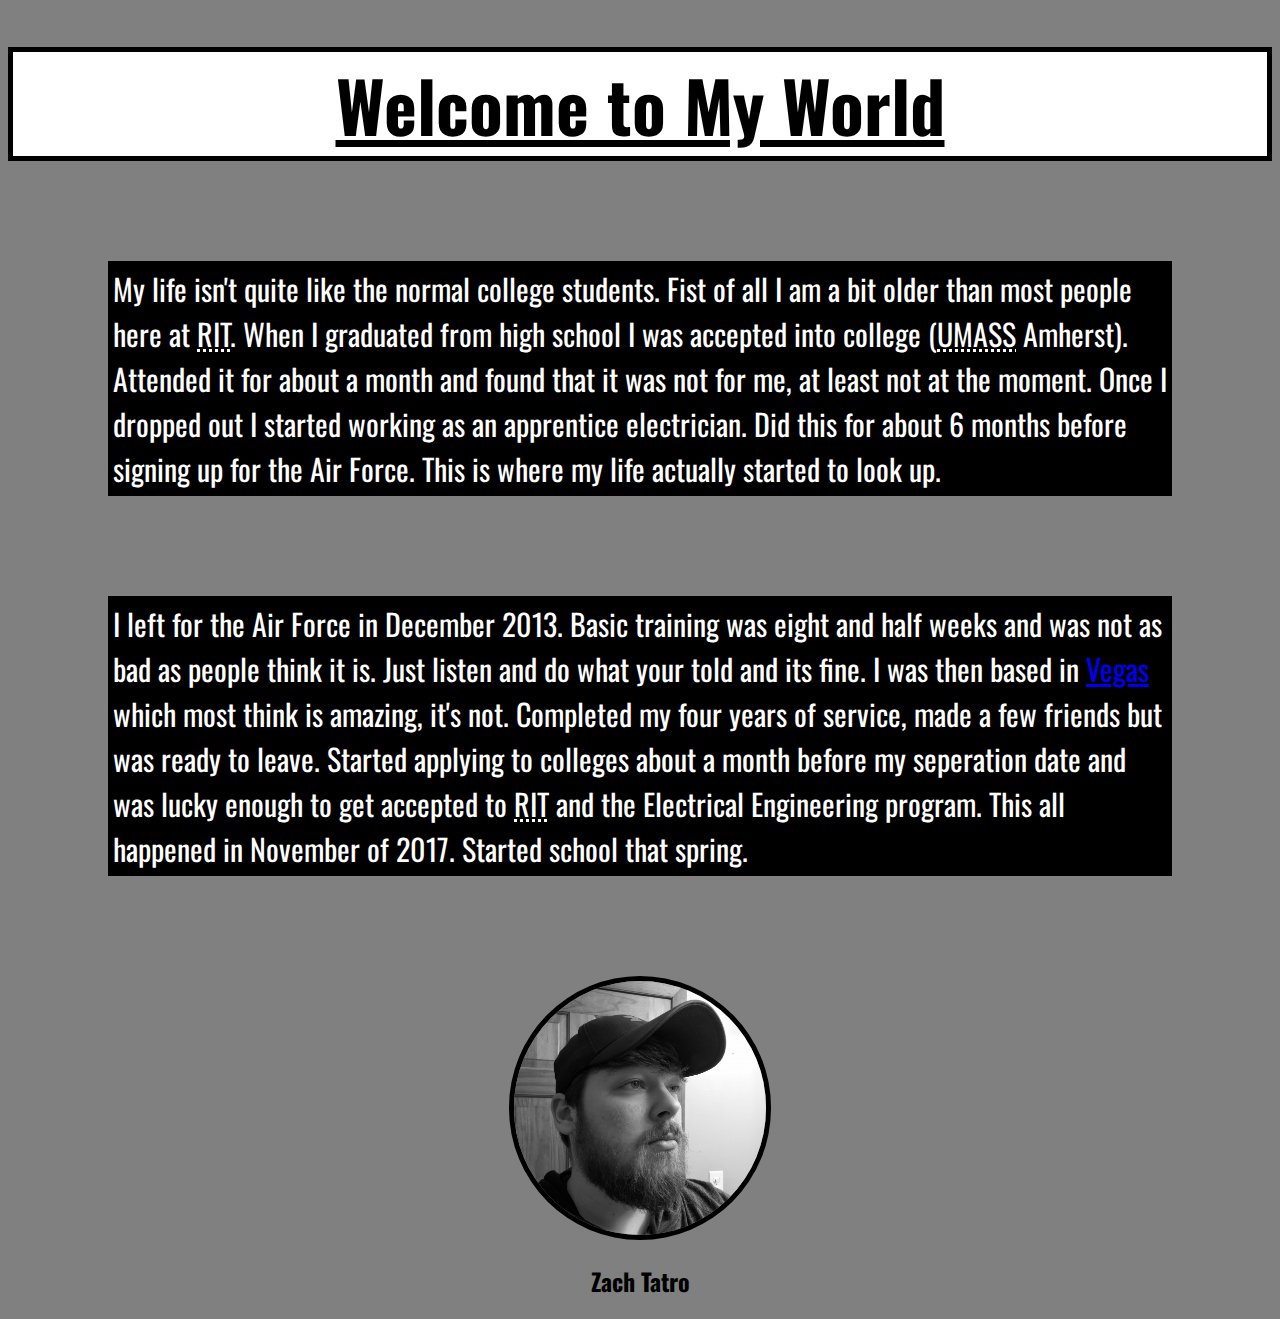
<file: index.html>
<!DOCTYPE html>
<html>
    <head>
        <meta charset="utf-8">
        <link rel = "stylesheet" href="ZachTCSS.css">
        <link href="https://fonts.googleapis.com/css?family=Oswald&display=swap" rel="stylesheet">
        <title>Zach Tatro</title>
    </head>
    <body>
        <h1>Welcome to My World</h1>

        <p class="a">
            My life isn't quite like the normal college students. Fist of all I am a bit older than most people here at <abbr title="Rochester Institute of Technology">RIT</abbr>. When I graduated from high school I was accepted into college (<abbr title= "University of Massachusetts">UMASS</abbr> Amherst). Attended it for about a month and found that it was not for me, at least not at the moment. Once I dropped out I started working as an apprentice electrician. Did this for about 6 months before signing up for the Air Force. This is where my life actually started to look up.
        </p>
        <p>
            I left for the Air Force in December 2013. Basic training was eight and half weeks and was not as bad as people think it is. Just listen and do what your told and its fine. I was then based in <a href="https://notaboutthemiles.com/best-things-to-do-in-las-vegas/">Vegas</a> which most think is amazing, it's not. Completed my four years of service, made a few friends but was ready to leave. Started applying to colleges about a month before my seperation date and was lucky enough to get accepted to <abbr title="Rochester Institute of Technology">RIT</abbr> and the Electrical Engineering program. This all happened in November of 2017. Started school that spring.

        </p>

        <div align= "center">
            <img src="media/MyPicture.jpg"width=20% height="20%" alt="Picture of me">
        </div>
         <h2>Zach Tatro</h2>

    </body>





















</html>
</file>
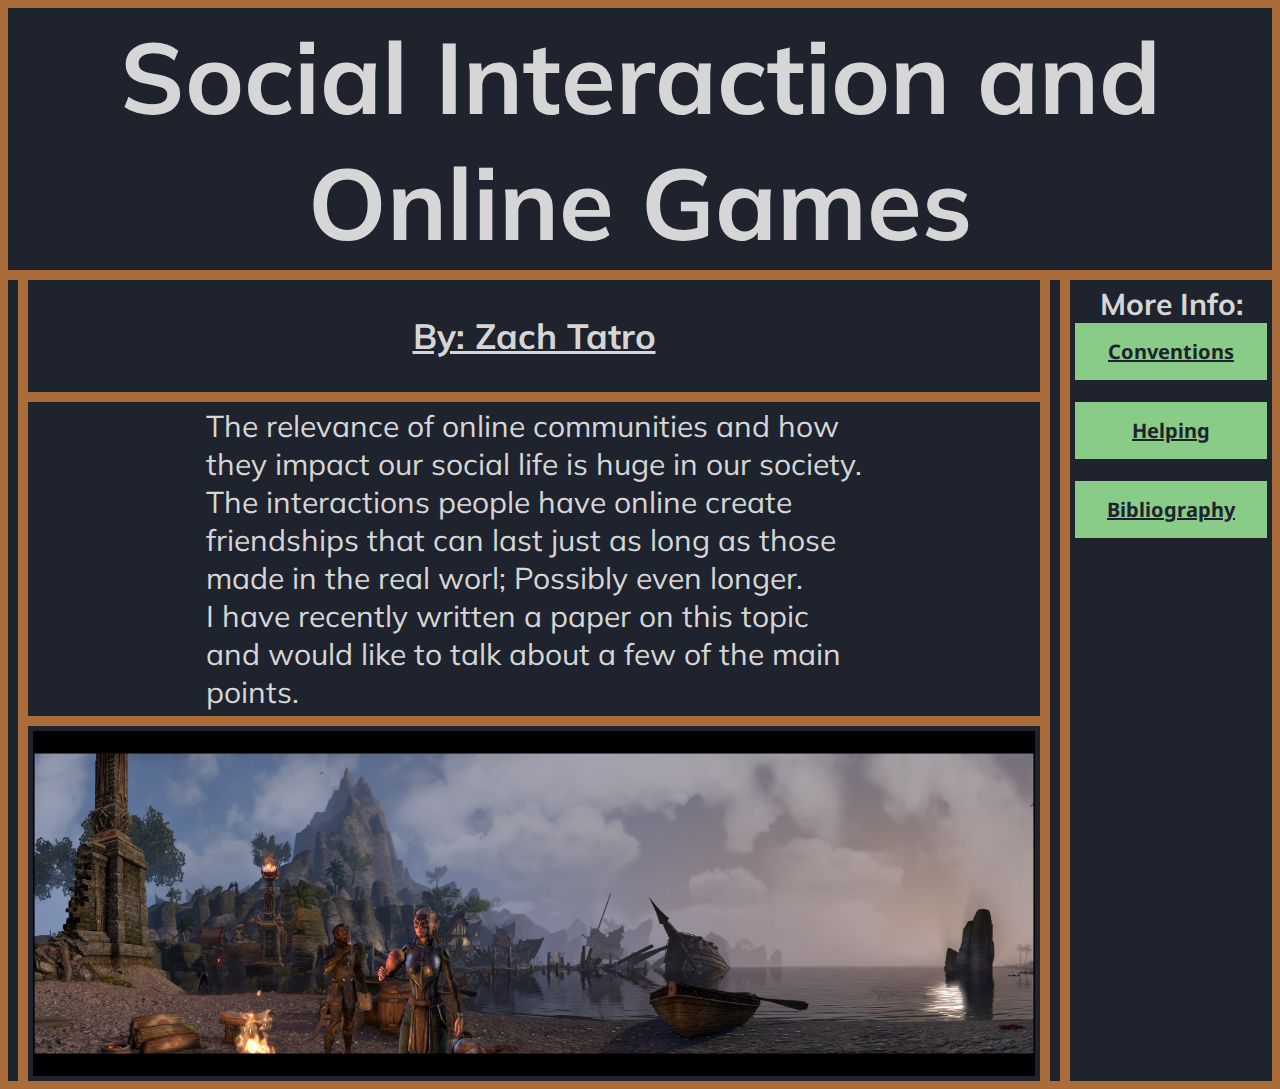
<file: WebProject/index.html>
<!DOCTYPE html>
<html lang="en-US">
<head>
    <meta charset="utf-8">
    <link rel="stylesheet" href="style.css">
    <link href="https://fonts.googleapis.com/css?family=Noto+Sans&display=swap" rel="stylesheet">
    <link href="https://fonts.googleapis.com/css?family=Muli&display=swap" rel="stylesheet">
    <title>Zach Tatro</title>
</head>
<body>


    <div class="grid-container">

        <div class="item1">
            <h1>
                Social Interaction and Online Games
            </h1>
        </div>

        <div class="item4">
            <h2>By: Zach Tatro</h2>

        </div>
        <div class="item6">
        </div>
        <div class="item7">
        </div>

        <div class="item2">
            <div class="p2">
                The relevance of online communities and how <br>they impact our social life is huge in our society. <br>The interactions people have online create <br>friendships that can last just as long as those <br>made in the real worl; Possibly even longer. <br>I have recently written a paper on this topic <br>and would like to talk about a few of the main <br>points.
            </div>
        </div>

        <div class="item3">
            <div class="p2">
                <strong>More Info:</strong>
            </div>
            <div class="p1">
                <div class="button1"><a href="page1.html"><div class="p3"><strong>Conventions</strong></div></a></div>
                <br>
                <div class="button2"><a href="page2.html"><div class="p3"><strong>Helping</strong></div></a></div>
                <br>
                <div class="button3"><a href="bib.html"><div class="p3"><strong>Bibliography</strong></div></a></div>
            </div>
        </div>
        <div class="item5">
                <div class="p2">
                <a href="https://www.pinterest.com/strangefate1/elder-scrolls-online-panoramas/">
                    <img src="../media/TitleImage.jpg" alt="Panarama of an MMO">
                </a>
            </div>
        </div>

    </div>
</body>

</html>
</file>
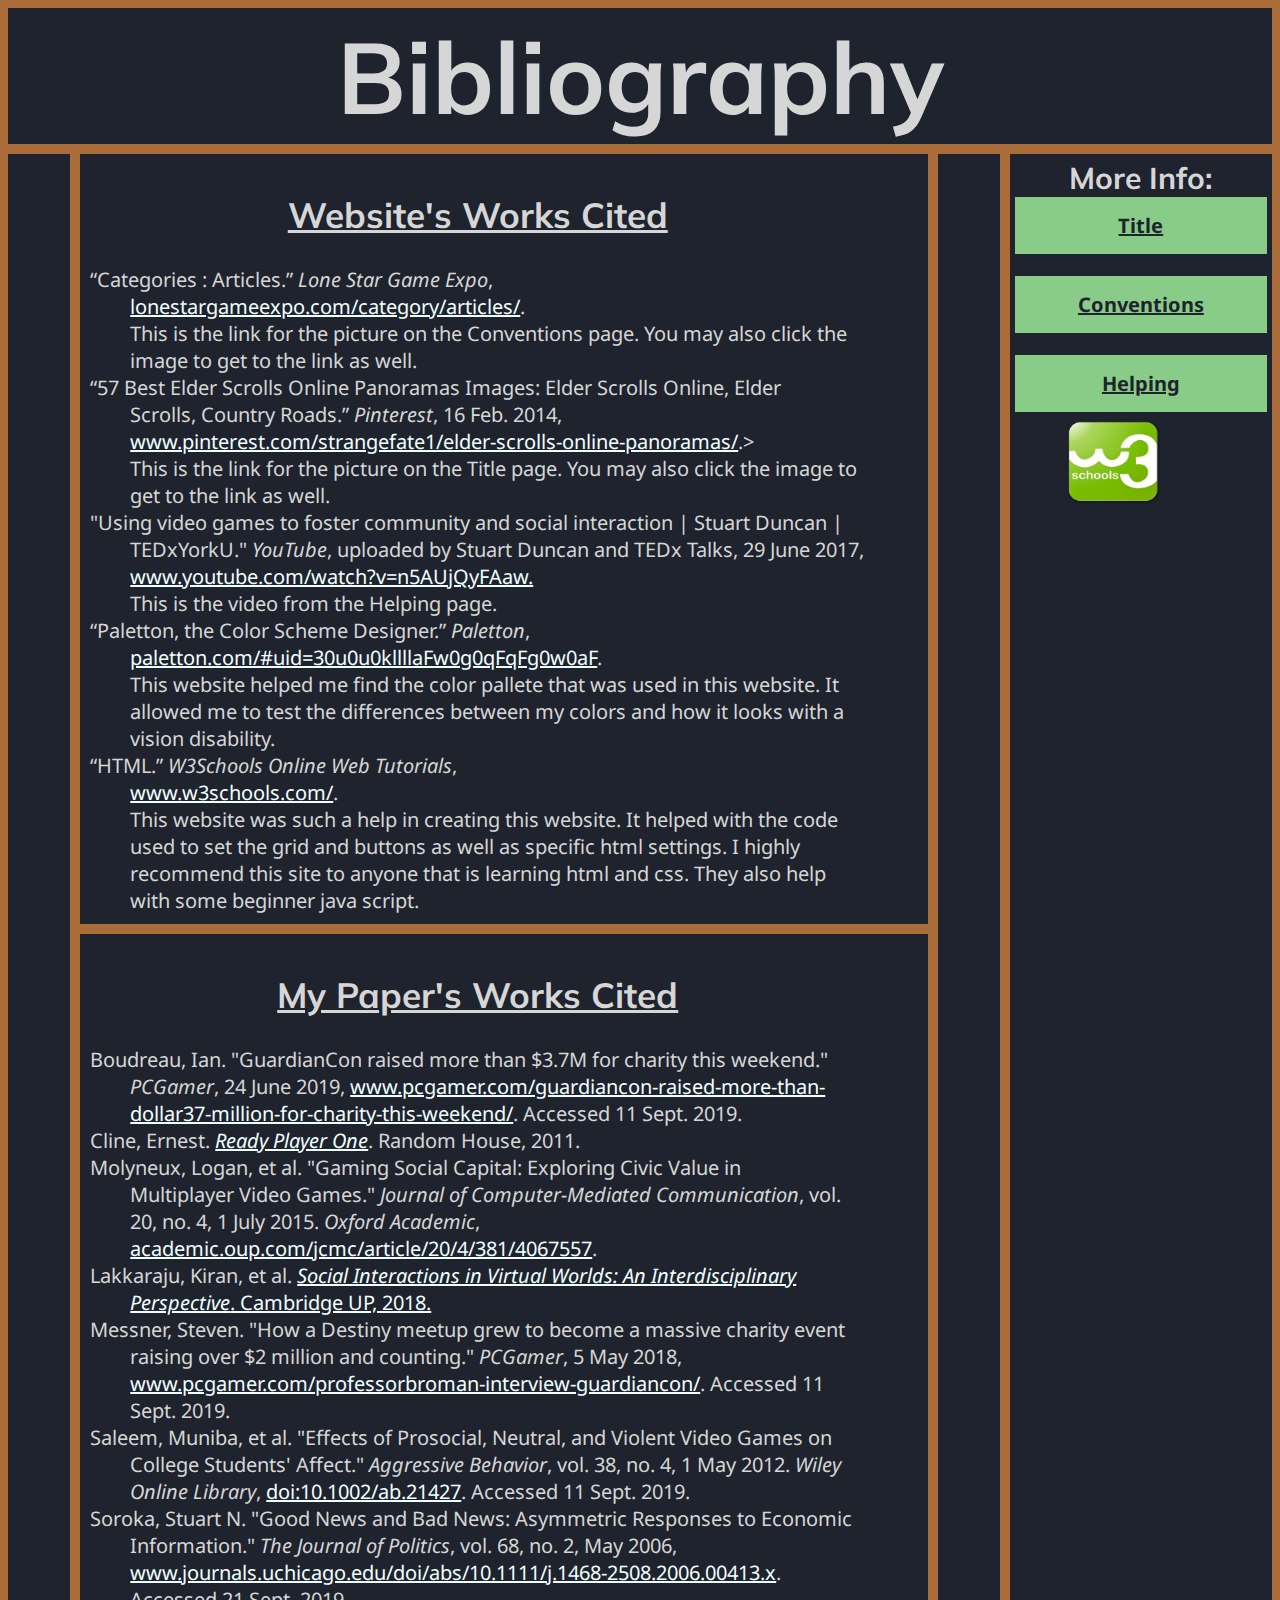
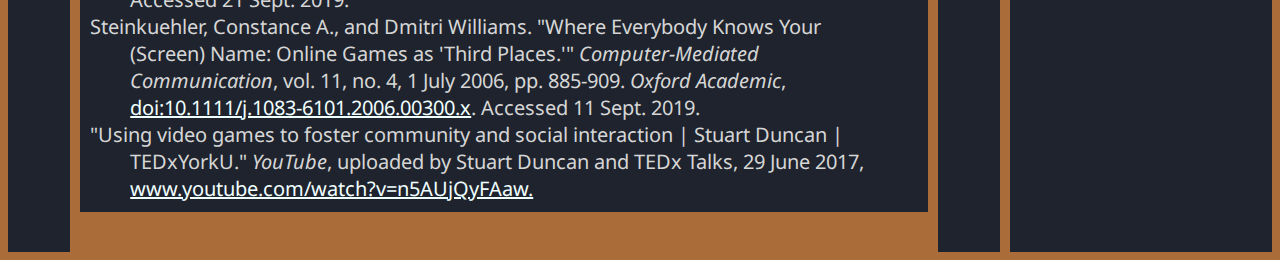
<file: WebProject/bib.html>
<!DOCTYPE html>
<html lang="en-US">
<head>
    <meta charset="utf-8">
    <link rel="stylesheet" href="style.css">
    <link href="https://fonts.googleapis.com/css?family=Noto+Sans&display=swap" rel="stylesheet">
    <link href="https://fonts.googleapis.com/css?family=Muli&display=swap" rel="stylesheet">
    <title>Zach Tatro</title>
</head>
<body>


    <div class="grid-container">

        <div class="item1">
            <h1>
                Bibliography
            </h1>
        </div>

        <div class="item6">
        </div>

        <div class="item7">
        </div>



        <div class="title2">
            <div class="ul">

                <h2>Website's Works Cited</h2>

                “Categories : Articles.” <i>Lone Star Game Expo</i>, <div class="p"><a href="http://lonestargameexpo.com/category/articles/">lonestargameexpo.com/category/articles/</a>.<br>
                This is the link for the picture on the Conventions page. You may also click the image to get to the link as well.</div>

                “57 Best Elder Scrolls Online Panoramas Images: Elder Scrolls Online, Elder <div class="p">Scrolls, Country Roads.” <i>Pinterest</i>, 16 Feb. 2014, <a href="https://www.pinterest.com/strangefate1/elder-scrolls-online-panoramas/">www.pinterest.com/strangefate1/elder-scrolls-online-panoramas/</a>.><br>
                This is the link for the picture on the Title page. You may also click the image to get to the link as well.</div>

                "Using video games to foster community and social interaction | Stuart Duncan | <div class="p">TEDxYorkU." <i>YouTube</i>, uploaded by Stuart Duncan and TEDx Talks, 29 June 2017, <a href="https://www.youtube.com/watch?v=n5AUjQyFAaw">www.youtube.com/watch?v=n5AUjQyFAaw.</a>
                <br>This is the video from the Helping page.
                </div>

                “Paletton, the Color Scheme Designer.” <i>Paletton</i>, <div class="p"><a href="https://paletton.com/#uid=30u0u0kllllaFw0g0qFqFg0w0aF">paletton.com/#uid=30u0u0kllllaFw0g0qFqFg0w0aF</a>.<br>
                This website helped me find the color pallete that was used in this website. It allowed me to test the differences between my colors and how it looks with a vision disability.</div>

                “HTML.” <i>W3Schools Online Web Tutorials</i>, <div class="p"><a href="https://www.w3schools.com/">www.w3schools.com/</a>.<br>
                This website was such a help in creating this website. It helped with the code used to set the grid and buttons as well as specific html settings. I highly recommend this site to anyone that is learning html and css. They also help with some beginner java script.</div>



            </div>
        </div>

        <div class="main">
            <div class="ul">
              <h2>My Paper's Works Cited</h2>

                Boudreau, Ian. "GuardianCon raised more than $3.7M for charity this weekend." <div class="p"><i>PCGamer</i>, 24 June 2019, <a href="https://www.pcgamer.com/guardiancon-raised-more-than-dollar37-million-for-charity-this-weekend/">www.pcgamer.com/guardiancon-raised-more-than-dollar37-million-for-charity-this-weekend/</a>. Accessed 11 Sept. 2019.</div>

                Cline, Ernest. <a href="https://www.goodreads.com/book/show/9969571-ready-player-one"><i>Ready Player One</i></a>. Random House, 2011.<br>

                Molyneux, Logan, et al. "Gaming Social Capital: Exploring Civic Value in <div class="p">Multiplayer Video Games." <i>Journal of Computer-Mediated Communication</i>, vol. 20, no. 4, 1 July 2015. <i>Oxford Academic</i>, <a href="https://academic.oup.com/jcmc/article/20/4/381/4067557">academic.oup.com/jcmc/article/20/4/381/4067557</a>.</div>

                Lakkaraju, Kiran, et al. <a href="https://www.cambridge.org/core/books/social-interactions-in-virtual-worlds/CC24773513E05F24CAC9AD1A6F009D9C"><i>Social Interactions in Virtual Worlds: An Interdisciplinary</i> <div class="p"><i>Perspective</i>. Cambridge UP, 2018. </div></a>

                Messner, Steven. "How a Destiny meetup grew to become a massive charity event <div class="p">raising over $2 million and counting." <i>PCGamer</i>, 5 May 2018, <a href="https://www.pcgamer.com/professorbroman-interview-guardiancon/">www.pcgamer.com/professorbroman-interview-guardiancon/</a>. Accessed 11 Sept. 2019.</div>

                Saleem, Muniba, et al. "Effects of Prosocial, Neutral, and Violent Video Games on <div class="p">College Students' Affect." <i>Aggressive Behavior</i>, vol. 38, no. 4, 1 May 2012. <i>Wiley Online Library</i>, <a href="https://onlinelibrary.wiley.com/doi/full/10.1002/ab.21427">doi:10.1002/ab.21427</a>. Accessed 11 Sept. 2019.</div>

                Soroka, Stuart N. "Good News and Bad News: Asymmetric Responses to Economic <div class="p">Information." <i>The Journal of Politics</i>, vol. 68, no. 2, May 2006, <a href="https://www.journals.uchicago.edu/doi/abs/10.1111/j.1468-2508.2006.00413.x">www.journals.uchicago.edu/doi/abs/10.1111/j.1468-2508.2006.00413.x</a>. Accessed 21 Sept. 2019.</div>

                Steinkuehler, Constance A., and Dmitri Williams. "Where Everybody Knows Your <div class="p">(Screen) Name: Online Games as 'Third Places.'" <i>Computer-Mediated Communication</i>, vol. 11, no. 4, 1 July 2006, pp. 885-909. <i>Oxford Academic</i>, <a href="https://onlinelibrary.wiley.com/doi/full/10.1111/j.1083-6101.2006.00300.x">doi:10.1111/j.1083-6101.2006.00300.x</a>. Accessed 11 Sept. 2019.</div>

                "Using video games to foster community and social interaction | Stuart Duncan | <div class="p">TEDxYorkU." <i>YouTube</i>, uploaded by Stuart Duncan and TEDx Talks, 29 June 2017, <a href="https://www.youtube.com/watch?v=n5AUjQyFAaw">www.youtube.com/watch?v=n5AUjQyFAaw.</a> </div>

            </div>
        </div>
        <div class="item3">
            <div class="p2">
                <strong>More Info:</strong>
            </div>
            <div class="p1">
                <div class="button1"><a href="index.html"><div class="p3"><strong>Title</strong></div></a></div>
                <br>
                <div class="button2"><a href="page1.html"><div class="p3"><strong>Conventions</strong></div></a></div>
                <br>
                <div class="button3"><a href="page2.html"><div class="p3"><strong>Helping</strong></div></a></div>

                <a href="https://www.w3schools.com/" ><img src="../media/w3SchoolsIcon.png" alt="w3schools logo" class="w3schools"></a>

            </div>
        </div>


    </div>

</body>

</html>
</file>
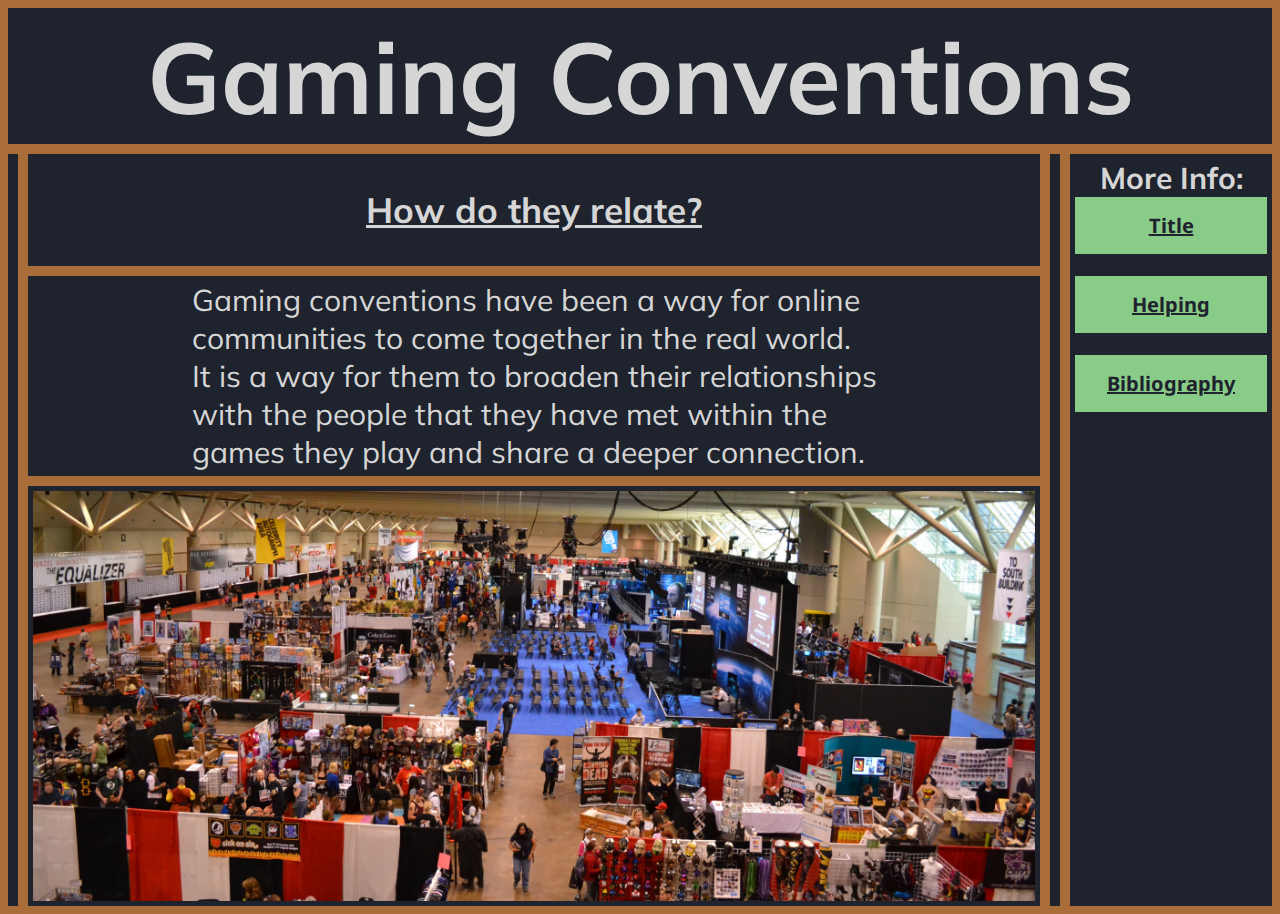
<file: WebProject/page1.html>
<!DOCTYPE html>
<html lang="en-US">
<head>
    <meta charset="utf-8">
    <link rel="stylesheet" href="style.css">
    <link href="https://fonts.googleapis.com/css?family=Noto+Sans&display=swap" rel="stylesheet">
    <link href="https://fonts.googleapis.com/css?family=Muli&display=swap" rel="stylesheet">
    <title>Zach Tatro</title>
</head>
<body>


    <div class="grid-container">

        <div class="item1">
            <h1>
                Gaming Conventions
            </h1>
        </div>

        <div class="item4">
            <h2>How do they relate?</h2>
        </div>

        <div class="item6">
        </div>

        <div class="item7">
        </div>

        <div class="item2">
            <div class="p2">
                Gaming conventions have been a way for online <br>communities to come together in the real world. <br>It is a way for them to broaden their relationships <br>with the people that they have met within the <br>games they play and share a deeper connection.
            </div>
        </div>

        <div class="item3">
            <div class="p2">
                <strong>More Info:</strong>
            </div>
            <div class="p1">
                <div class="button1"><a href="index.html"><div class="p3"><strong>Title</strong></div></a></div>
                <br>
                <div class="button2"><a href="page2.html"><div class="p3"><strong>Helping</strong></div></a></div>
                <br>
                <div class="button3"><a href="bib.html"><div class="p3"><strong>Bibliography</strong></div></a></div>
            </div>
        </div>
        <div class="item5">
            <div class="p2">
                <a href="http://lonestargameexpo.com/category/articles/"><img src="../media/Convention3.jpg" alt="Picture of a Game Convention"></a>
            </div>
        </div>

    </div>
</body>

</html>
</file>
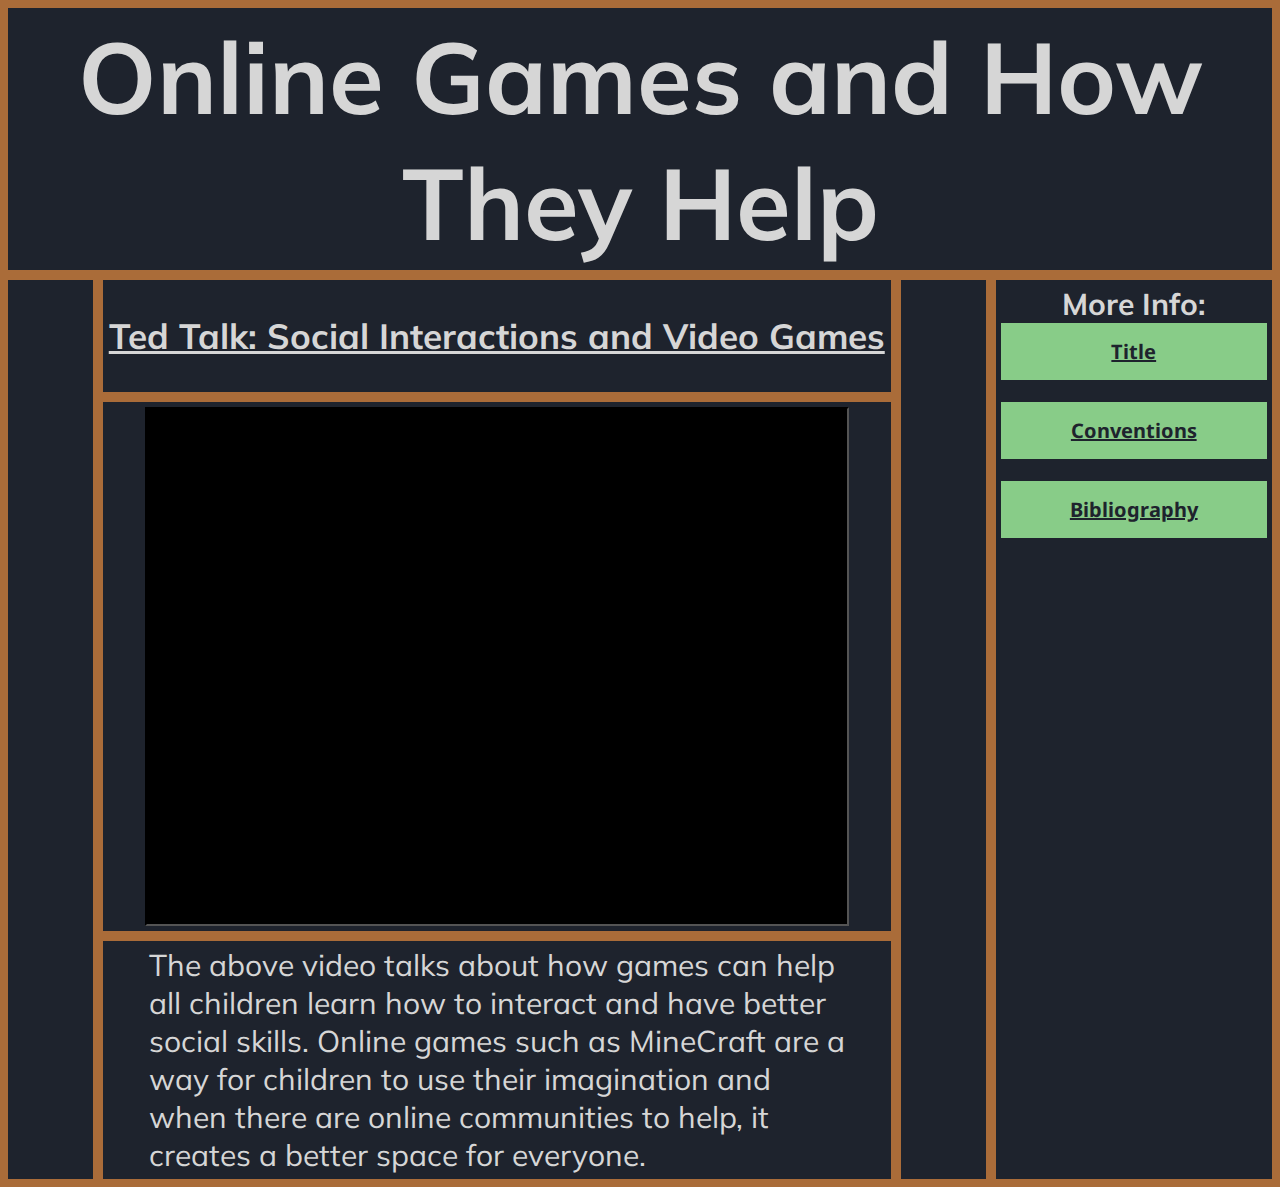
<file: WebProject/page2.html>
<!DOCTYPE html>
<html lang="en-US">
<head>
    <meta charset="utf-8">
    <link rel="stylesheet" href="style.css">
    <link href="https://fonts.googleapis.com/css?family=Noto+Sans&display=swap" rel="stylesheet">
    <link href="https://fonts.googleapis.com/css?family=Muli&display=swap" rel="stylesheet">
    <title>Zach Tatro</title>
</head>
<body>


    <div class="grid-container">

        <div class="item1">
            <h1>
                Online Games and How They Help
            </h1>
        </div>

        <div class="item4">
            <h2>Ted Talk: Social Interactions and Video Games</h2>
        </div>

        <div class="item6">
        </div>

        <div class="item7">
        </div>
        <div class="item2">
            <div class="p2">
        <iframe width="500" height="315" src="https://www.youtube.com/embed/n5AUjQyFAaw"></iframe>
            </div>
        </div>
        <div class="item5">
            <div class="p2">

                The above video talks about how games can help <br>all children learn how to interact and have better <br>social skills. Online games such as MineCraft are a<br> way for children to use their imagination and<br> when there are online communities to help, it <br>creates a better space for everyone.<br><span class="tab"></span>

            </div>

        </div>

        <div class="item3">
            <div class="p2">
                <strong>More Info:</strong>
            </div>
            <div class="p1">
                <div class="button1"><a href="index.html"><div class="p3"><strong>Title</strong></div></a></div>
                <br>
                <div class="button2"><a href="page1.html"><div class="p3"><strong>Conventions</strong></div></a></div>
                <br>
                <div class="button3"><a href="bib.html"><div class="p3"><strong>Bibliography</strong></div></a></div>
            </div>
        </div>


    </div>
</body>

</html>
</file>
<file: ZachTCSS.css>
p{
    font-family: 'Oswald', sans-serif;
    text-align: left;
    background-color:black;
    background-size: cover;
    color: white;
    font-size: 30px;
    margin: 100px;
    border: 5px solid #000;

}
h1{
    font-family: 'Oswald', sans-serif;
    text-align: center;
    text-decoration: underline;
    background-color: white;
    border: 5px solid #000;
    color:black;
    font-size: 70px;
}
h2{
    font-family: 'Oswald', sans-serif;
    text-align: center;

}
body{
    background-color: #808080;
}
img {
    border: 5px solid #000;
    border-radius: 50%;
    filter: grayscale(100%);

}
</file>
<file: WebProject/style.css>
body {

    background-color: #aa6c39;
}

.item1 {grid-area: title;}
.item2 {grid-area: main;}
.item3 {grid-area: menu;}
.item4 {grid-area: title2;}
.item5 {grid-area: main2;}
.item6 {grid-area: main3;}
.item7 {
    grid-area: main4;

}

.grid-container {
    display: grid;
    grid-template-areas:
        'title title title title '
        'title title title title '
        'main3 title2 main4 menu'
        'main3 main main4 menu'
        'main3 main main4 menu'
        'main3 main2 main4 menu'
        'main3 main2 main4 menu'
        'main3 main2 main4 menu'
        ;
    grid-gap: 10px;
}

.grid-container > div {
    background-color: #1e232d;
    padding: 5px;
}


h1 {
    font-family: 'Muli', sans-serif;
    color:#d6d6d6;
    font-size: 100px;
    text-align: center;
    background-color: #1e232d;
    margin: 0;
}
h2 {
    font-family: 'Muli', sans-serif;
    color:#d6d6d6;
    font-size: 35px;
    text-align: center;
    background-color: #1e232d;
    text-decoration: underline;

}

.button1 {
    background-color: #88cc88;
    color: black;
    padding: 0px 0px;
    font-size: 20px;
    display: flex;
    justify-content: center;

}
.button1:hover {
    box-shadow: 0 12px 16px 0 white;
}
.button2 {
    background-color: #88cc88;
    color: black;
    padding: 0px 0px;
    font-size: 20px;
    display: flex;
    justify-content: center
}
.button2:hover {
    box-shadow: 0 12px 16px 0 white;
}
.button3 {
    background-color: #88cc88;
    color: black;
    padding: 0px 0px;
    font-size: 20px;
    display: grid;
    grid-template-columns: repeat(7, 1fr);
    grid-template-rows: repeat(1, 1fr);
    display: flex;
    justify-content: center;
}
.button3:hover {
    box-shadow: 0 12px 16px 0 white;
}

p1 {
    font-family: 'Noto Sans', sans-serif;
}
p2 {
    font-family: 'Muli', sans-serif;
    color:#d6d6d6;
    font-size: 30px;
    display: flex;
    justify-content: center;
}

.p2 {
    font-family: 'Muli', sans-serif;
    color:#d6d6d6;
    font-size: 30px;
    display: flex;
    justify-content: center;


}
.p1 {
    font-family: 'Noto Sans', sans-serif;
}
.p {
    padding-left: 40px;
}
.p3{
    color: #1e232d;
    display: flex;
    padding: 15px 32px;
    text-decoration: underline;
}
.p4 {

}

a {
    color: azure;
}
img {
    display: flex;
    justify-content: center;
    width: 100%;
    height: 100%;
}


iframe {
    padding: 100px;
    border-color: black;
    background-color: black;
}
.ul{
    font-family: 'Noto Sans', sans-serif;
    color: #d6d6d6;
    font-size: 20px;
    background-color: #1e232d;
    padding: 5px;
    width: 775px;
}
.w3schools{
    width: 200px;
    height: 100px;
}
</file>
